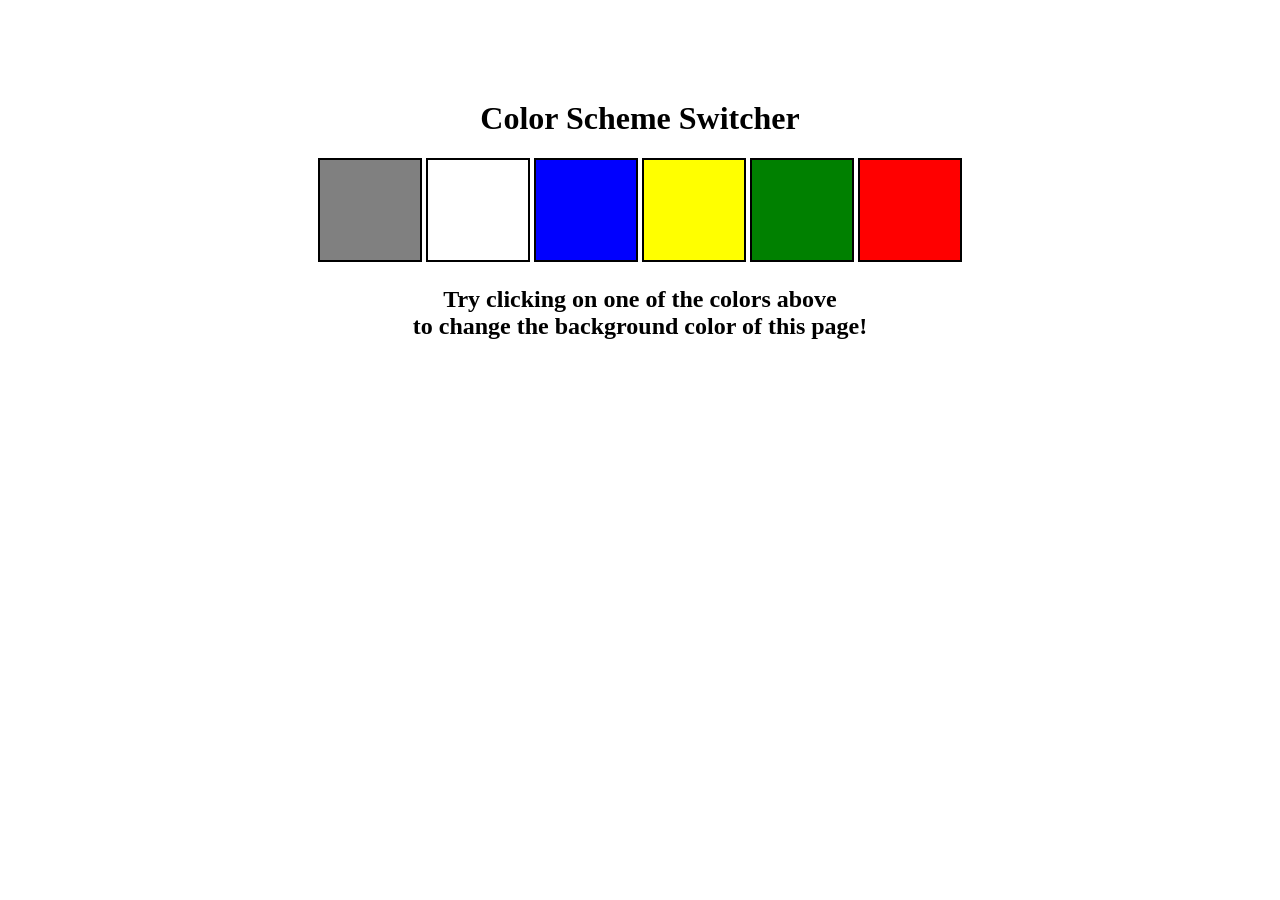
<file: ColorChanger/index.html>
<!DOCTYPE html>
<html lang="en">
    <head>
        <meta charset="UTF-8">
        <meta name="viewport" content="width=device-width, initial-scale=1.0">
        <title>Color changer</title>
        <!-- Linked css file  -->
        <link rel="stylesheet" href="style.css">
    </head>
    <body>
        <div class="canvas">

            <h1>Color Scheme Switcher</h1>
            <span class="button" id="grey"></span>
            <span class="button" id="white"></span>
            <span class="button" id="blue"></span>
            <span class="button" id="yellow"></span>
            <span class="button" id="green"></span>
            <span class="button" id="red"></span>
            <h2>
                Try clicking on one of the colors above
                <span>to change the background color of this page!</span>
            </h2>
        </div>

        <!-- Linking the Js File  -->
        <script src="script.js"></script>
    </body>
</html>
</file>
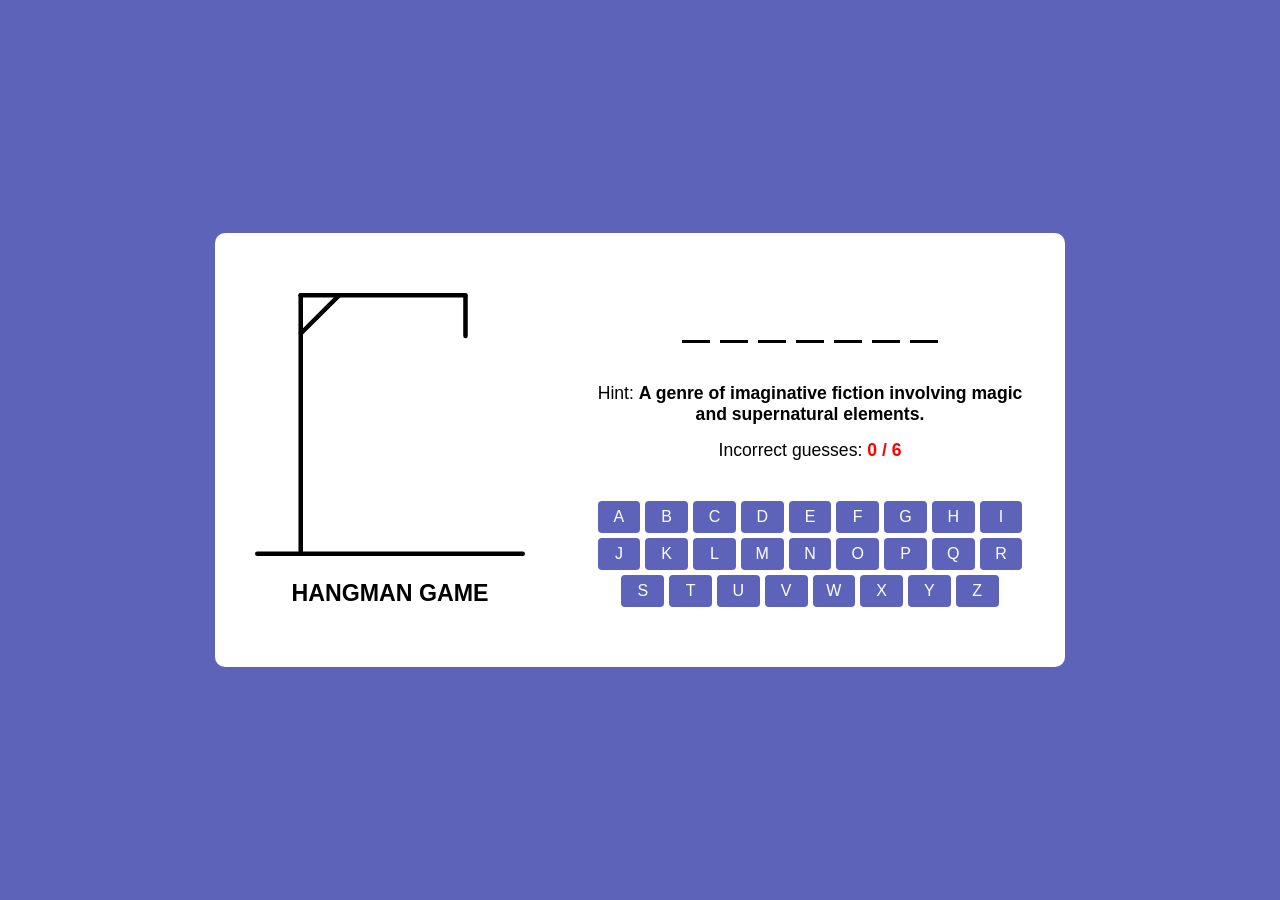
<file: HangmanGame/index.html>
<!DOCTYPE html>
<html lang="en">
    <head>
        <meta charset="UTF-8">
        <meta name="viewport" content="width=device-width, initial-scale=1.0">
        <title>Hangman Game</title>
        <!-- linking css  -->
        <link rel="stylesheet" href="style.css">
    </head>
    <body>
        <div class="game-modal">
            <div class="gcontainer">
                <img src="images/lost.gif" alt="gif">
                <h4>Game over!</h4>
                <p>The correct word is: <b>rainbow</b></p>
                <button class="play-again">Play Again</button>
            </div>
        </div>
        <div class="container">
            <!-- hangman character box  -->
            <div class="hangman-box">
                <img src="images/hangman-0.svg" alt="hangman-img">
                <h1>Hangman Game</h1>
            </div>

            <!-- Word game box  -->
            <ul class="game-box">
                <ul class="word-display">
                </ul>

                <!-- Text for hint  -->
                <h4 class="hint-text">
                    Hint: <b>Lorem ipsum dolor sit, amet consectetur
                        adipisicing elit. Corporis, earum alias voluptates
                        explicabo
                        veritatis odio!</b> </h4>

                <!-- Msg fro the guesses incorrect words  -->
                <h4 class="guesses-text">
                    Incorrect guesses:
                    <b>0 / 6</b>
                </h4>

                <!-- Keyboard with Alphabet letters -->
                <div class="keyboard">
                </div>

            </div>

        </div>

        <!-- Linking JavaScript File  -->
        <script src="scripts/word-list.js"></script>
        <script src="scripts/script.js"></script>

    </body>
</html>
</file>
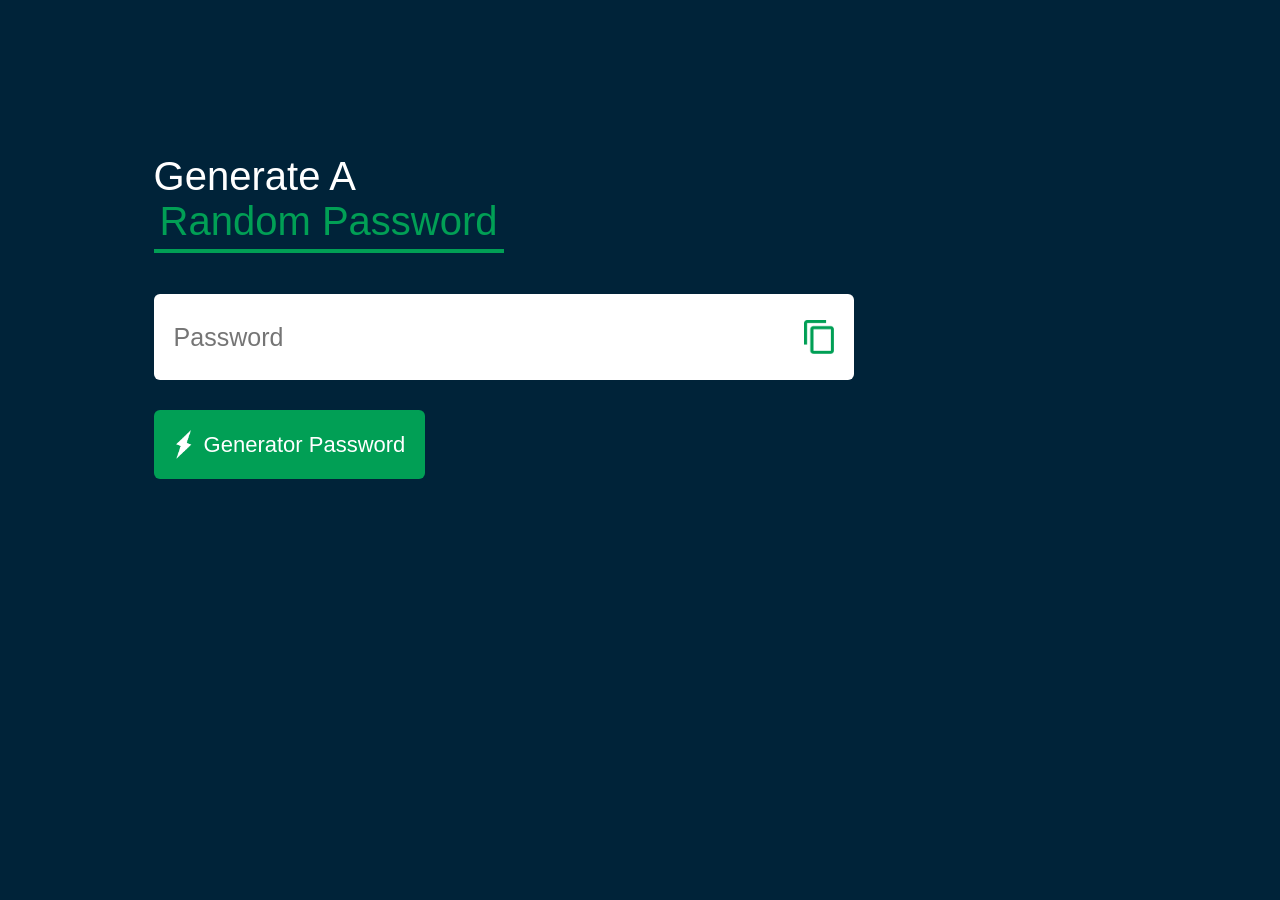
<file: Password-Generator/index.html>
<!DOCTYPE html>
<html lang="en">
    <head>
        <meta charset="UTF-8">
        <meta name="viewport" content="width=device-width, initial-scale=1.0">
        <title>Random Password Generator</title>
        <link rel="stylesheet" href="style.css">
    </head>
    <body>
        <div class="container">
            <h1>Generate A <br> <span> Random Password</span></h1>
            <div class="display">
                <input type="text" id="password" placeholder="Password"
                    readonly>
                <img src="images/copy.png" alt="copy btn"
                    onclick="copyPassword()"> </div>
            <button onclick="createPassword()"><img src="images/generate.png"
                    alt="Generate btn"> Generator
                Password</button>
        </div>
        <script src="script.js"></script>
    </body>
</html>
</file>
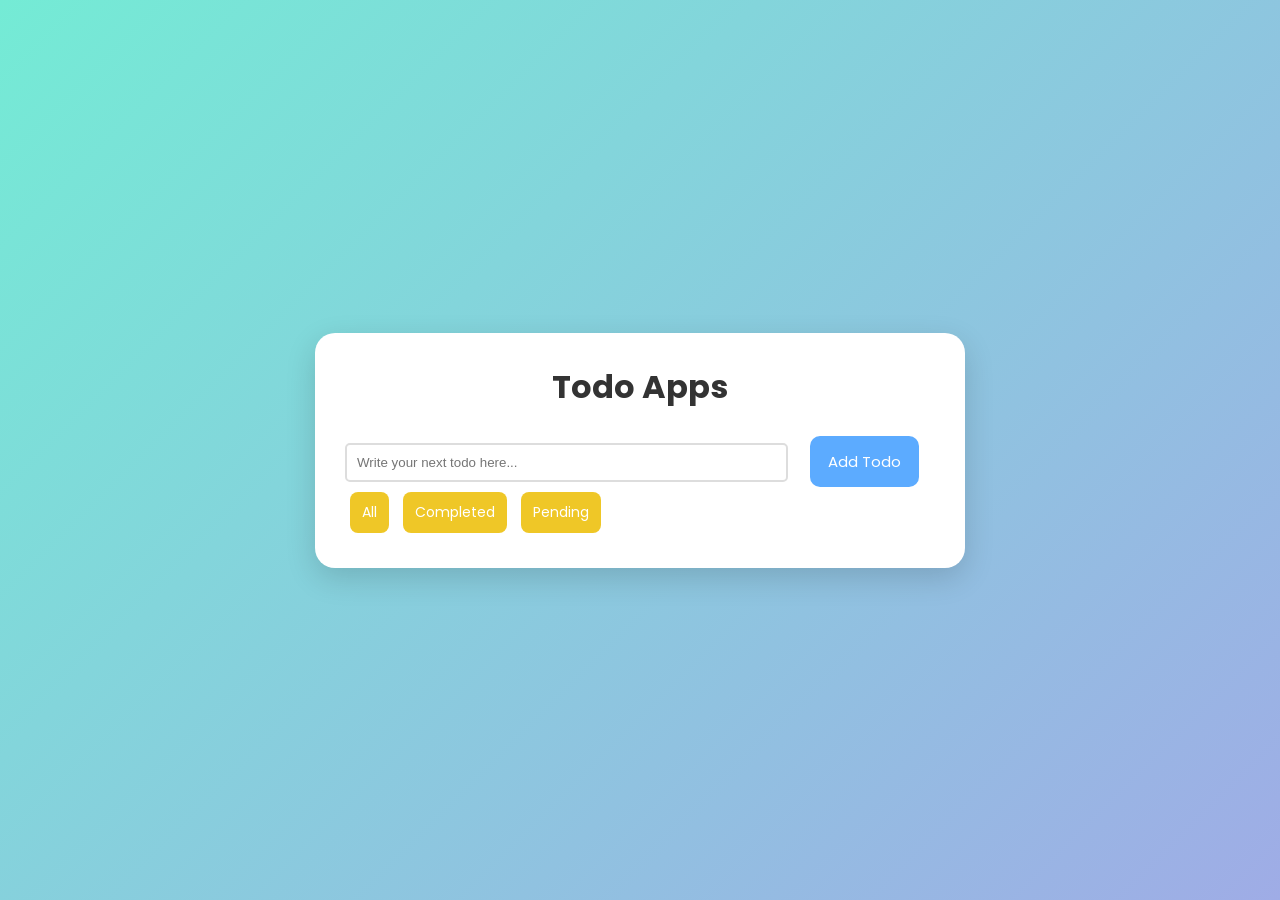
<file: TodoApp/index.html>
<!DOCTYPE html>
<html lang="en">
    <head>
        <meta charset="UTF-8">
        <meta name="viewport" content="width=device-width, initial-scale=1.0">
        <title>Todo App</title>
        <!-- Linkig CSS  -->
        <link rel="stylesheet" href="style.css">

        <link rel="preconnect" href="https://fonts.googleapis.com">
        <link rel="preconnect" href="https://fonts.gstatic.com" crossorigin>
        <link
            href="https://fonts.googleapis.com/css2?family=Poppins:wght@300;400;500;600&display=swap"
            rel="stylesheet">
    </head>
    <body>
        <!-- Main container of the todo app -->
        <div class="container">
            <h1>Todo Apps</h1>
            <!-- Input field to write todo -->
            <input type="text" id="todoInput"
                placeholder="Write your next todo here...">
            <button id="addTodo">Add Todo</button>

            <!-- Filter buttons  -->
            <div class="fileterbtn">
                <button class="filterBtn" data-filter="all">All</button>
                <button class="filterBtn"
                    data-filter="completed">Completed</button>
                <button class="filterBtn" data-filter="pending">Pending</button>
            </div>

            <!-- Todo items will be added here dynamically -->
            <ul id="todoList">

            </ul>
        </div>

        <!-- Linkig js -->
        <script src="function.js"></script>
    </body>
</html>
</file>
<file: ColorChanger/style.css>
html {
    margin: 0;
}

span {
    display: block;
}

.canvas {
    margin: 100px auto 100px;
    width: 80%;
    text-align: center;
}

.button {
    width: 100px;
    height: 100px;
    border: solid black 2px;
    display: inline-block;
}

#grey {
    background: grey;
}

#white {
    background: white;
}

#blue {
    background: blue;
}

#yellow {
    background: yellow;
}

#green {
    background: green;
}

#red {
    background: red;
}
</file>
<file: HangmanGame/style.css>
/* Reset default spacing */
* {
    margin: 0;
    padding: 0;
    box-sizing: border-box;
    font-family: sans-serif;
}

/* Center whole game on screen */
body {
    display: flex;
    justify-content: center;
    align-items: center;
    padding: 0 10px;
    background: #5e63ba;
    min-height: 100vh;
}

/* Main container */
.container {
    width: 850px;
    background: #fff;
    display: flex;
    align-items: flex-end;
    gap: 70px;
    padding: 60px 40px;
    border-radius: 10px;
}

/* Hangman image */
.hangman-box img {
    max-width: 270px;
}

/* Game title */
.hangman-box h1 {
    font-size: 1.45rem;
    margin-top: 20px;
    text-align: center;
    text-transform: uppercase;
}

/* Word display (letters) */
.word-display {
    display: flex;
    align-items: center;
    justify-content: center;
    list-style: none;
    gap: 10px;
}

/* Each letter box */
.word-display .letter {
    width: 28px;
    font-size: 2rem;
    font-weight: 600;
    text-align: center;
    text-transform: uppercase;
    border-bottom: 3px solid #000;
    margin-bottom: 40px;
}

/* When letter is guessed */
.word-display .letter.guessed {
    border-color: transparent;
    margin: -40px 0 35px;
}

.game-box h4 {
    text-align: center;
    font-size: 1.1rem;
    font-weight: 500;
    margin-bottom: 15px;
}

.game-box h4 b {
    font-weight: 600;

}

.game-box .guesses-text b {
    color: #ff0000;
}

/* Keyboard layout */
.game-box .keyboard {
    display: flex;
    gap: 5px;
    margin-top: 40px;
    flex-wrap: wrap;
    justify-content: center;

}

/* Buttons styling */
:where(.game-modal, .keyboard) button {
    color: #fff;
    font-size: 1rem;
    font-weight: 500;
    cursor: pointer;
    outline: none;
    border-radius: 4px;
    padding: 7px;
    border: none;
    background: #5e63ba;
    text-transform: uppercase;
}

.keyboard button {
    padding: 7px;
    width: calc(100% / 9 - 5px);
}

.keyboard button[disabled] {
    opacity: 0.6;
    position: none;
}

:where(.game-modal, .keyboard) button:hover {
    background: #8286c9;
}

/* Modal (Game Over screen) */
.game-modal {
    display: flex;
    align-items: center;
    justify-content: center;
    position: fixed;
    left: 0;
    top: 0;
    width: 100%;
    height: 100%;
    padding: 0 10px;
    background: rgb(0, 0, 0, 0.6);
    opacity: 0;
    pointer-events: none;
    z-index: 9999;
    transition: opacity 0.4s ease;
}

.game-modal.show {
    opacity: 1;
    pointer-events: auto;
}

.game-modal .gcontainer {
    background: #fff;
    max-width: 420px;
    width: 100%;
    text-align: center;
    border-radius: 10px;
    padding: 30px;
}

.game-modal img {
    max-width: 130px;
}

.game-modal h4 {
    font-size: 1.5rem;
}

.game-modal p {
    font-size: 1.5rem;
    margin: 15px 0 30px;
    font-weight: 500;
}

.game-modal p b {
    color: #5e63ba;
    font-weight: 600;
}

.game-modal button {
    padding: 12px 23px;
}

/* making responsive   */
@media (max-width:720px) {
    .container {
        flex-direction: column;
        padding: 30px 15px;
        align-items: center;
    }

    .hangman-box img {
        max-width: 200px;
    }

    .hangman-box h1 {
        display: none;
    }

    .keyboard button {
        width: calc(100% / 7 - 5px);
    }
}
</file>
<file: Password-Generator/style.css>
* {
    margin: 0;
    padding: 0;
    box-sizing: border-box;
    font-family: sans-serif;
}

body {
    background-color: #002339;
    color: #ffff;
}

/* Main container */
.container {
    margin: 12%;
    width: 90%;
    max-width: 700px;
}

/* input Box section */
.display {
    width: 100%;
    display: flex;
    justify-content: space-between;
    align-items: center;

    margin-top: 50px;
    margin-bottom: 30px;
    padding: 26px 20px;

    color: #333;
    background: #ffff;
    border-radius: 6px;
}

/* Heading text */
.container h1 {
    font-weight: 500;
    font-size: 40px;
}

.container h1 span {
    color: #019f55;
    border-bottom: 4px solid #019f55;
    padding: 6px;
}

/* Icons Section */
.display img {
    width: 30px;
    cursor: pointer;
}

/* Input filed section */
.display input {
    border: 0;
    outline: 0;
    font-size: 25px;
}

/* Generate Button */
.container button img {
    width: 20px;
    margin-right: 10px;
}

/* Copy icon hover */
.display img:hover {
    transform: scale(1.2);
}

.container button {
    border: 0;
    outline: 0;
    font-size: 22px;
    font-weight: 300;
    background: #019f55;
    color: #ffff;
    padding: 20px;

    display: flex;
    justify-content: space-between;
    align-items: center;
    border-radius: 6px;
    cursor: pointer;
}

/* Hover effect */
.container button:hover {
    transform: scale(1.05);
    background: #00c46a;
}
</file>
<file: TodoApp/style.css>
/* Reset default browser spacing */
* {
    box-sizing: border-box;
    margin: 0;
    padding: 0;
}

/* CSS variables for reusable colors */
:root {
    --body-Background: #f4f4f9;
    --btn-Primary: #5cabff;
    --border-Color: #ddd;
    --btn-secondary: #efc727;
    --btn-active: #4a90e2;
    --btn-edit: #ffd700;
    --btn-completed: #32cd32;
    --btn-delet: #ff6347;
}

body {
    background: linear-gradient(135deg, #74ebd5, #9face6);
    font-family: 'Poppins', sans-serif;
    min-height: 100vh;
    display: flex;
    justify-content: center;
    align-items: center;
    padding: 20px;
}

/* Main app container */
.container {
    background-color: white;
    width: 100%;
    max-width: 650px;
    padding: 30px;
    border-radius: 20px;
    box-shadow: 0 10px 30px rgba(0, 0, 0, 0.15);

    max-height: 90vh;
    overflow-y: auto;
}

button {
    font-family: inherit;
}

h1 {
    text-align: center;
    margin-bottom: 25px;
    color: #333;
    font-size: 2rem;
}

/* Todo input field */
#todoInput {
    width: 75%;
    padding: 10px;
    margin-right: 10px;
    border: 2px solid var(--border-Color);
    border-radius: 5px;
}


#todoInput:focus {
    border-color: #5cabff;
    box-shadow: 0 0 10px rgba(92, 171, 255, 0.3);
}

#addTodo {
    padding: 14px 18px;
    border: none;
    border-radius: 10px;
    background: #5cabff;
    color: white;
    font-size: 15px;
    cursor: pointer;
    transition: 0.3s;
    margin-left: 8px;
}

#addTodo:hover {
    background: #4a90e2;
    transform: translateY(-2px);
}

ul {
    list-style: none;
    padding: 0;
}

li {
    padding: 10px;
    border-bottom: 1px solid var(--border-Color);
}

li:last-child {
    border-bottom: none;
}

/* Filter Buttons  ||  Shared button styling */
.filterBtn,
.editBtn,
.deleteBtn,
.completeBtn {
    padding: 10px 12px;
    margin: 5px;
    border: none;
    border-radius: 8px;
    font-size: 14px;
    color: white;
    cursor: pointer;
    transition: 0.3s;
}

.filterBtn {
    background-color: var(--btn-secondary);
}

.filterBtn:hover,
.editBtn:hover,
.deleteBtn:hover,
.completeBtn:hover {
    transform: scale(1.05);
    opacity: 0.9;
}

.editBtn {
    background-color: var(--btn-edit);
}

.deleteBtn {
    background-color: var(--btn-delet);
}

.completeBtn {
    background-color: var(--btn-completed);
}

.filterBtn:hover {
    background-color: var(--btn-active);
    color: var(--border-Color);
}

.todoItem {
    letter-spacing: 1px;
}


.todoItem {
    background-color: #f9f9f9;
    margin-top: 15px;
    padding: 18px;
    border-radius: 12px;
    display: flex;
    justify-content: space-between;
    align-items: center;
    gap: 15px;
    transition: 0.3s;
}

.todoItem div:first-child {
    flex: 1;
    word-break: break-word;
    line-height: 1.5;
    font-size: 18px;
}

.todoItem:hover {
    transform: translateY(-2px);
    background-color: #f1f7ff;
}

.todoItem div {
    font-size: 16px;
    font-weight: 500;
    color: #333;
}

.completed {
    text-decoration: line-through;
    opacity: 0.6;
    color: gray;
}

/* Making Responsive UI  */
@media (max-width: 600px) {

    .container {
        padding: 20px;
    }

    #todoInput {
        width: 100%;
        margin-bottom: 10px;
    }

    #addTodo {
        width: 100%;
        margin-left: 0;
    }

    .todoItem {
        flex-direction: column;
        align-items: stretch;
    }

    .todoButtons {
        width: 100%;
        display: flex;
        flex-wrap: wrap;
        gap: 10px;
    }

    .filterBtn {
        width: 100%;
    }
}

li {
    animation: fadeIn 0.3s ease;
}

@keyframes fadeIn {
    from {
        opacity: 0;
        transform: translateY(10px);
    }

    to {
        opacity: 1;
        transform: translateY(0);
    }
}
</file>
